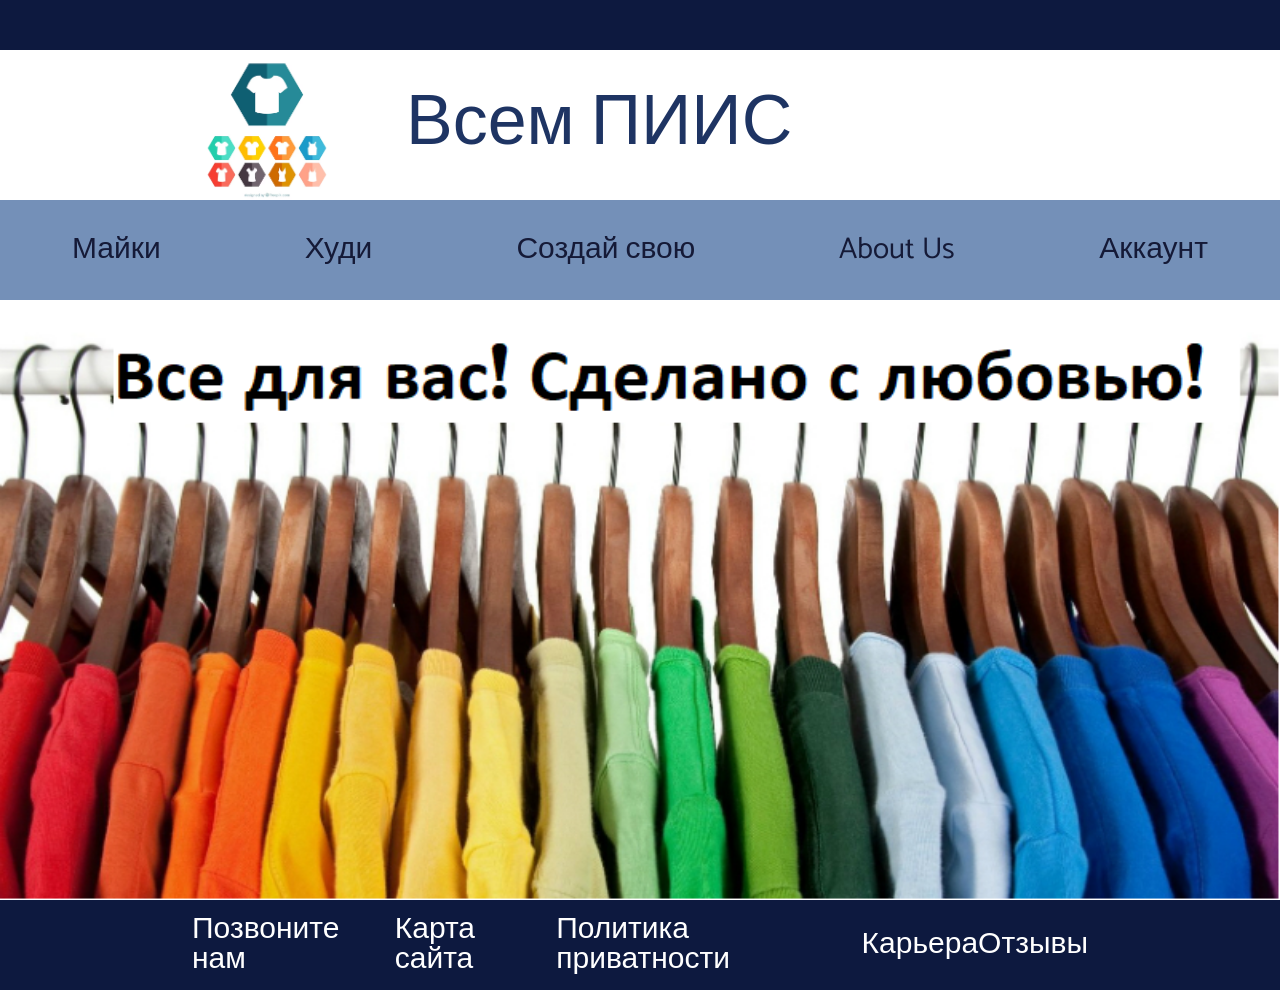
<file: 3-4 лаба/index.html>
<!DOCTYPE html>
<html lang="en">

<head>
  <meta charset="utf-8">
  <meta name="viewport" content="width=device-width, initial-scale=1.0">

  <title>Home page</title>

  <!-- Fonts -->
  <link href="https://fonts.googleapis.com/css2?family=Catamaran:wght@200;500&family=Open+Sans&display=swap"
    rel="stylesheet">

  <!-- Your CSS Code -->
  <link rel="stylesheet" type="text/css" href="style.css">
  <link rel="shortcut icon" href="./site_images/майка1.png">
  
</head>

<body>
  <!-- Your Code Here -->
  <div class="container">
    <header class="header">
      <div class="header__container">
        <div class="logo__container">
          <div class="logo">
            <img src="./site_images/майка2.avif" width="100" height="50" alt="Logo" class="logo__img">
          </div>
          <h1 class="name">Всем ПИИС</h1>
        </div>
        <nav class="nagigation__header">
          <ul class="nav__list__header">
            <li><a class="list__item__header" href="./products.html">Майки</a></li>
            <li><a class="list__item__header" href="./not_implemented.html">Худи</a></li>
            <li><a class="list__item__header" href="./not_implemented.html">Создай свою</a></li>
            <li><a class="list__item__header" href="./not_implemented.html">About Us</a></li>
            <li><a class="list__item__header" href="./not_implemented.html">Аккаунт</a></li>
          </ul>
        </nav>
      </div>
    </header>
    <main class="main">
      <div class="main__container">
        <div class="home">
          <img src="./site_images/главная1.png" alt="Home" class="home__img">
        </div>
      </div>
    </main>
    <footer class="footer">
      <div class="footer__container">
        <nav class="navigation__footer">
          <ul class="nav__list_footer">
            <li><a class="list__item__footer" href="./not_implemented.html">Позвоните нам</a></li>
            <li><a class="list__item__footer" href="./not_implemented.html">Карта сайта</a></li>
            <li><a class="list__item__footer" href="./not_implemented.html">Политика приватности</a></li>
            <li><a class="list__item__footer" href="./not_implemented.html">Карьера</a></li>
            <li><a class="list__item__footer" href="./not_implemented.html">Отзывы</a></li>
          </ul>
        </nav>
      </div>
    </footer>
  </div>
  <script type="module" src="main.js"></script>
</body>

</html>
</file>
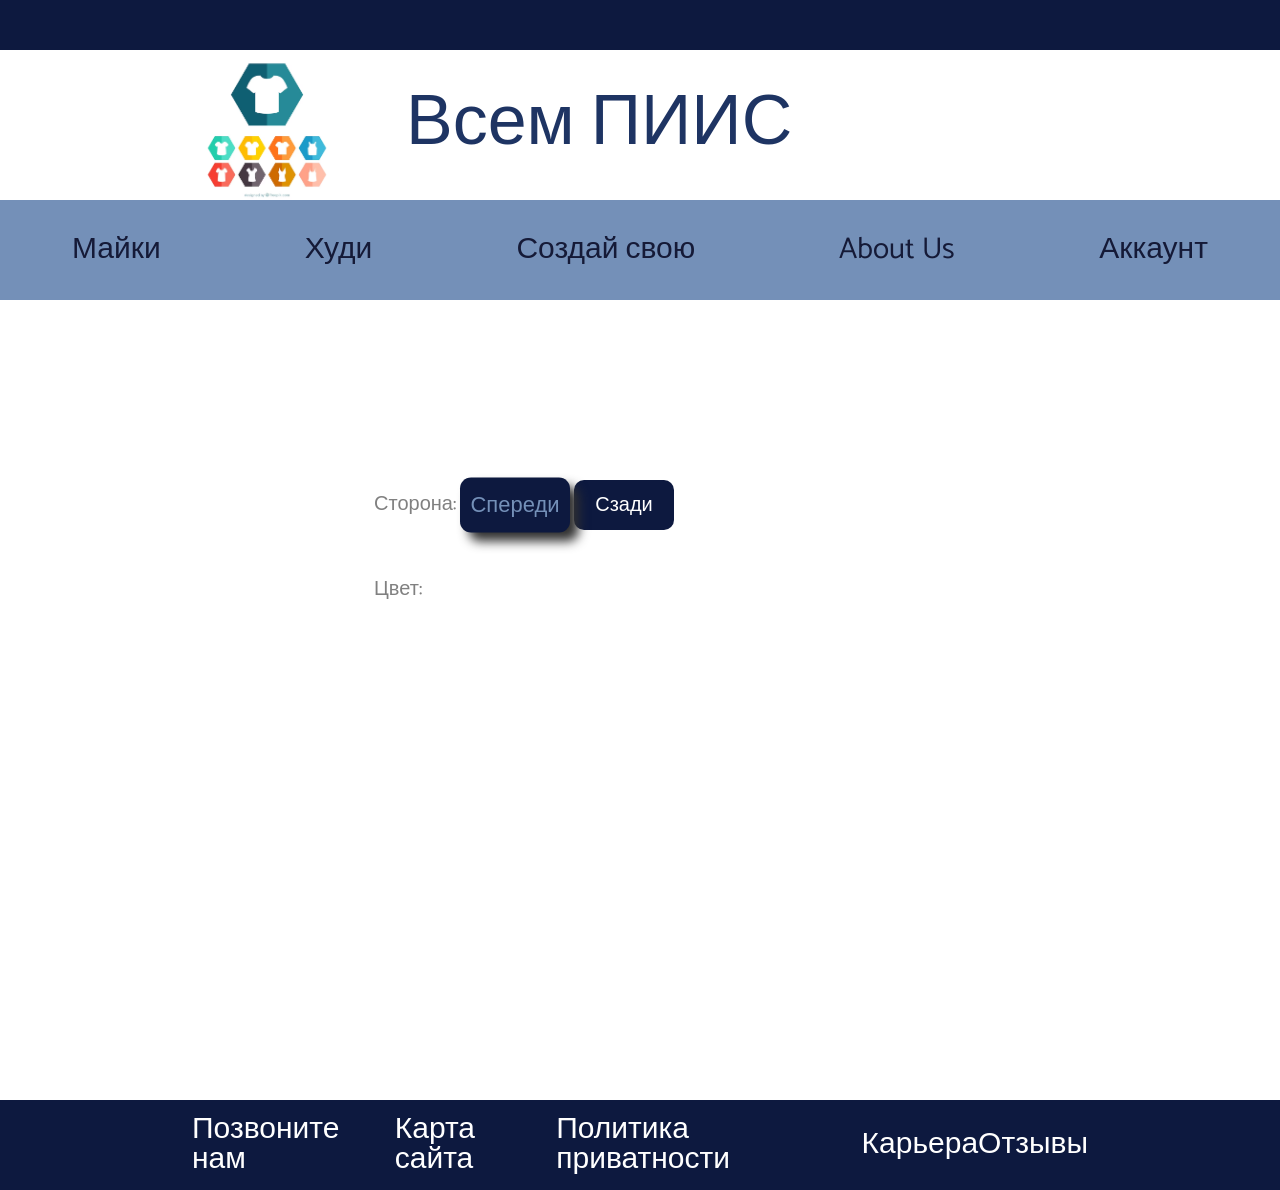
<file: 3-4 лаба/details.html>
<!DOCTYPE html>
<html lang="en">
<head>
  <meta charset="utf-8">
  <meta name="viewport" content="width=device-width, initial-scale=1.0">

  <title>Details</title>

  <!-- Fonts -->
  <link href="https://fonts.googleapis.com/css2?family=Catamaran:wght@200;500&family=Open+Sans&display=swap" rel="stylesheet">

  <!-- Your CSS Code -->
  <link rel="stylesheet" type="text/css" href="style.css">
  <link rel="shortcut icon" href="./site_images/майка1.png">

 
</head>
<body onload="initDetails()">
  <!-- Your Code Here -->
  <div class="container">
    <header class="header">
      <div class="header__container">
        <div class="logo__container">
          <div class="logo">
            <img src="./site_images/майка2.avif" alt="Logo" class="logo__img">
          </div>
          <h1 class="name">Всем ПИИС</h1>
        </div>
        <nav class="nagigation__header">
          <ul class="nav__list__header">
            <li><a class="list__item__header" href="./products.html">Майки</a></li>
            <li><a class="list__item__header" href="./not_implemented.html">Худи</a></li>
            <li><a class="list__item__header" href="./not_implemented.html">Создай свою</a></li>
            <li><a class="list__item__header" href="./not_implemented.html">About Us</a></li>
            <li><a class="list__item__header" href="./not_implemented.html">Аккаунт</a></li>
          </ul>
        </nav>
      </div>
    </header>
    <main class="main__details">
      <div class="main__details__container">
        <h2 class="shirt__title__detail"></h2>
        <div class="shirt__container__detail">
          <div class="detail__image"></div>
          <div class="shirt__info">
            <p class="shirt__price"></p>
            <p class="shirt__description"></p>
            <div class="shirt__side">
              <span class="span__side">Сторона:</span>
              <button class="front__side__btn active">Спереди</button>
              <button class="back__side__btn">Сзади</button>
            </div>
            <div class="shirt__colors">
              <span class="span__color">Цвет:</span>
            </div>
          </div>
        </div>
      </div>
    </main>
    <footer class="footer">
      <div class="footer__container">
        <nav class="navigation__footer">
          <ul class="nav__list_footer">
            <li><a class="list__item__footer" href="./not_implemented.html">Позвоните нам</a></li>
            <li><a class="list__item__footer" href="./not_implemented.html">Карта сайта</a></li>
            <li><a class="list__item__footer" href="./not_implemented.html">Политика приватности</a></li>
            <li><a class="list__item__footer" href="./not_implemented.html">Карьера</a></li>
            <li><a class="list__item__footer" href="./not_implemented.html">Отзывы</a></li>
          </ul>
        </nav>
      </div>
    </footer>
  </div> 
  <script src="shirts.js"></script>
  <script src="main.js"></script>
</body>
</html>
</file>
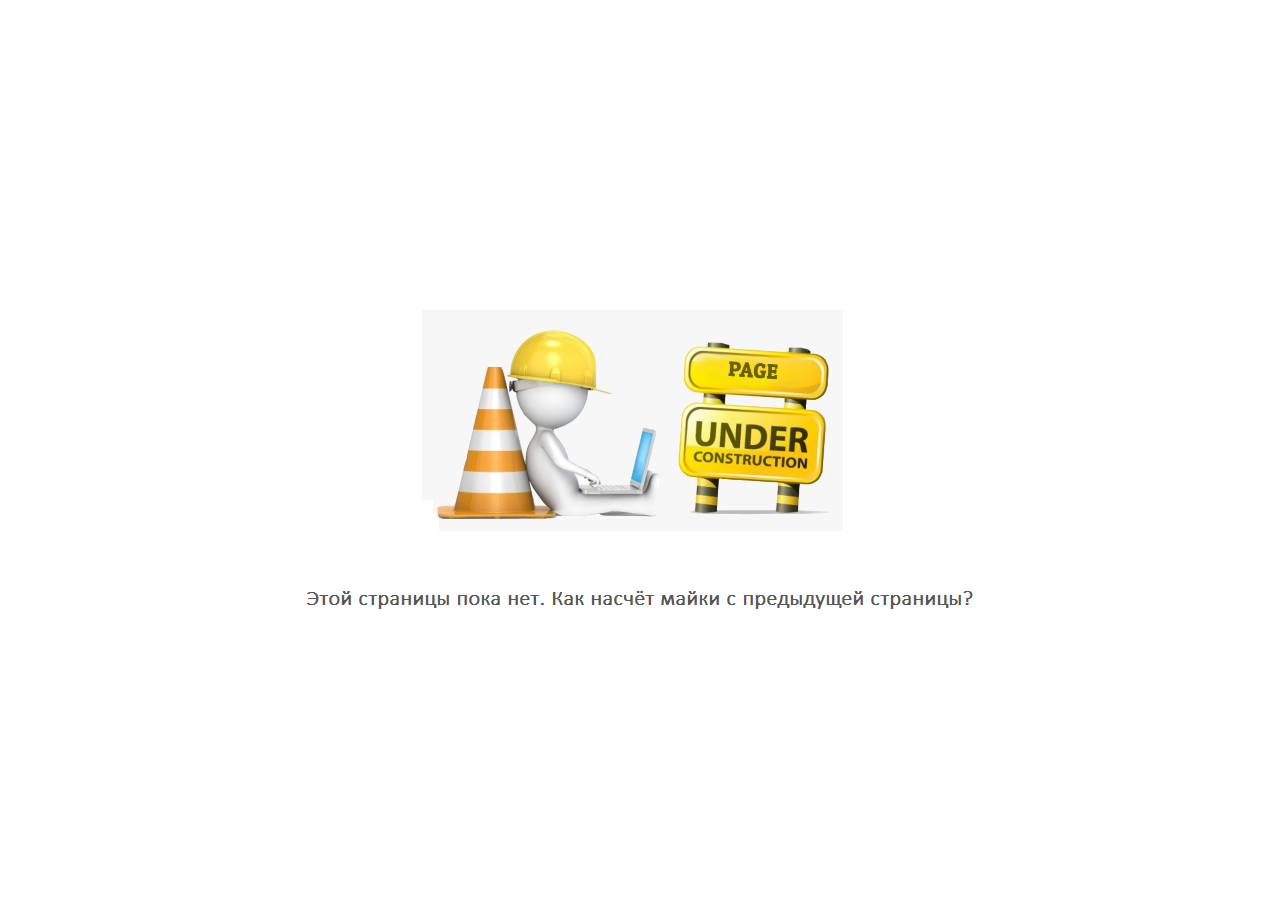
<file: 3-4 лаба/not_implemented.html>
<!DOCTYPE html>
<html lang="en">
<head>
  <meta charset="utf-8">
  <meta name="viewport" content="width=device-width, initial-scale=1.0">

  <title>Not Implemented</title>

  <!-- Fonts -->
  <link href="https://fonts.googleapis.com/css2?family=Catamaran:wght@200;500&family=Open+Sans&display=swap" rel="stylesheet">

  <!-- Your CSS Code -->
  <link rel="stylesheet" type="text/css" href="style.css">
  <link rel="shortcut icon" href="./site_images/inis.png">
</head>
<body>
  <!-- Your Code Here -->
  <div class="ni__container">
  </div>
</body>
</html>
</file>
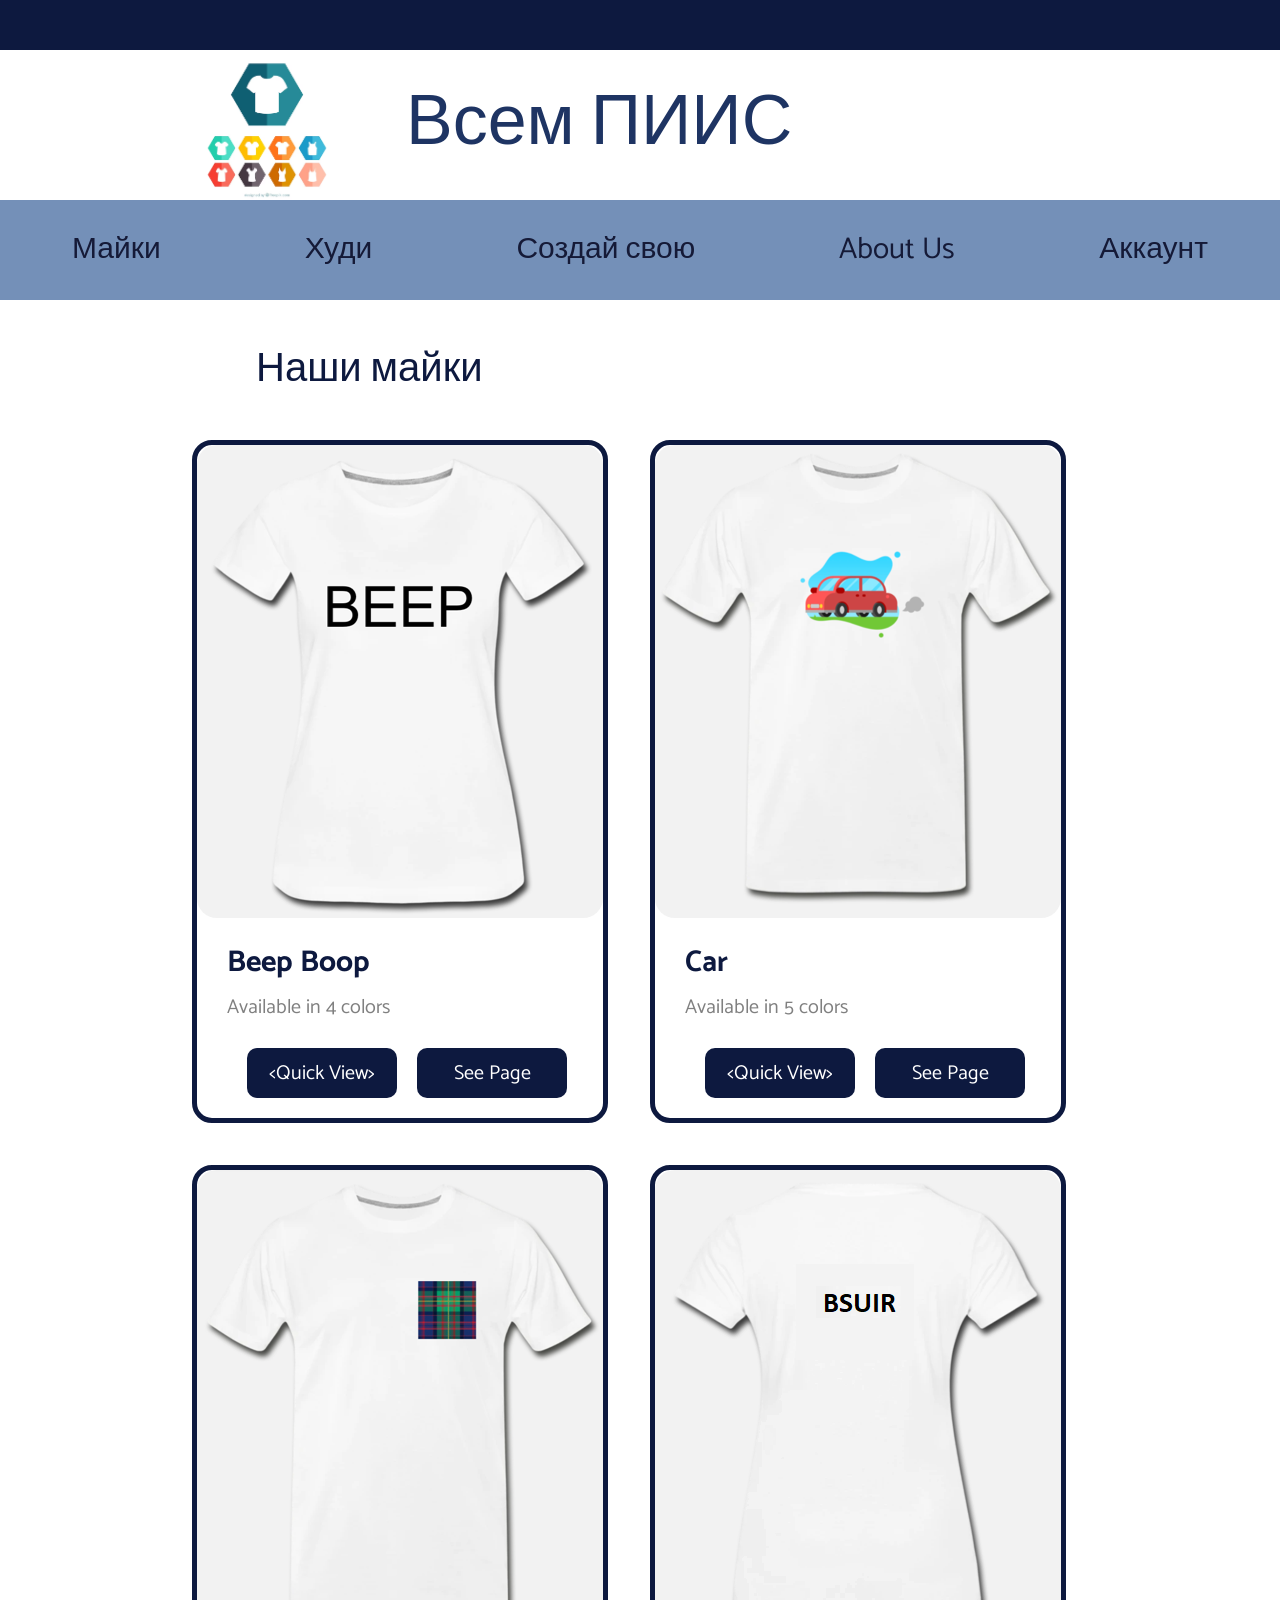
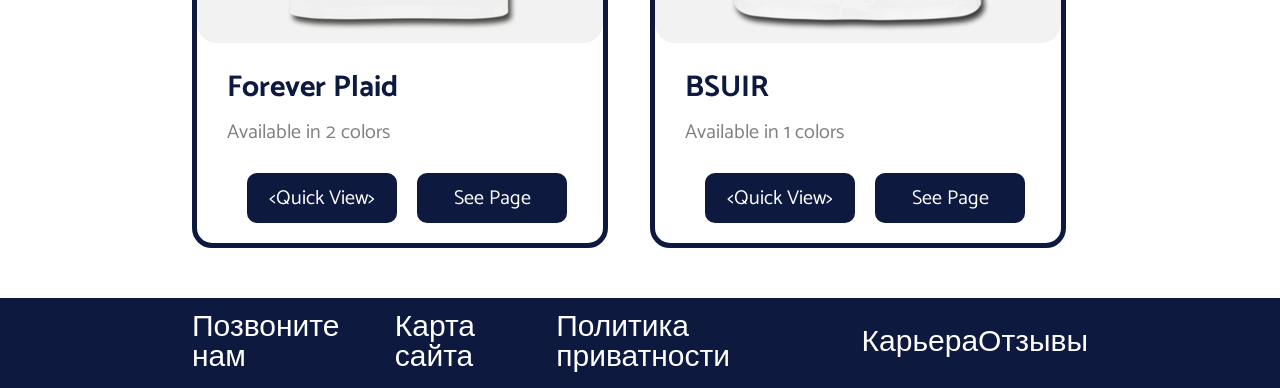
<file: 3-4 лаба/products.html>
<!DOCTYPE html>
<html lang="en">
<head>
  <meta charset="utf-8">
  <meta name="viewport" content="width=device-width, initial-scale=1.0">

  <title>Products</title>

  <!-- Fonts -->
  <link href="https://fonts.googleapis.com/css2?family=Catamaran:wght@200;500&family=Open+Sans&display=swap" rel="stylesheet">

  <!-- Your CSS Code -->
  <link rel="stylesheet" type="text/css" href="style.css">
  <link rel="shortcut icon" href="./site_images/майка1.png">

</head>
<body onload="initProducts()">
  <!-- Your Code Here -->
  <div class="container">
    <header class="header">
      <div class="header__container">
        <div class="logo__container">
          <div class="logo">
            <img src="./site_images/майка2.avif" alt="Logo" class="logo__img">
          </div>
          <h1 class="name">Всем ПИИС</h1>
        </div>
        <nav class="nagigation__header">
          <ul class="nav__list__header">
            <li><a class="list__item__header" href="./products.html">Майки</a></li>
            <li><a class="list__item__header" href="./not_implemented.html">Худи</a></li>
            <li><a class="list__item__header" href="./not_implemented.html">Создай свою</a></li>
            <li><a class="list__item__header" href="./not_implemented.html">About Us</a></li>
            <li><a class="list__item__header" href="./not_implemented.html">Аккаунт</a></li>
          </ul>
        </nav>
      </div>
    </header>
    <main class="main__products">
      <div class="main__products__container">
        <h2 class="products__title">Наши майки</h2>
        <div class="shirts__container"></div>
        <div class="quick__view__block">
          <div class="quick__view__container">
            <div class="quick__images">
              <div class="front__quick__view"></div>
              <div class="back__quick__view"></div>
            </div>
            <div class="quick__info">
              <p class="quick__name"></p>
            <p class="quick__price"></p>
            <button class="close__quick">Закрыть</button>
            </div>
          </div>
        </div>
      </div>
    </main>
    <footer class="footer">
      <div class="footer__container">
        <nav class="navigation__footer">
          <ul class="nav__list_footer">
            <li><a class="list__item__footer" href="./not_implemented.html">Позвоните нам</a></li>
            <li><a class="list__item__footer" href="./not_implemented.html">Карта сайта</a></li>
            <li><a class="list__item__footer" href="./not_implemented.html">Политика приватности</a></li>
            <li><a class="list__item__footer" href="./not_implemented.html">Карьера</a></li>
            <li><a class="list__item__footer" href="./not_implemented.html">Отзывы</a></li>
          </ul>
        </nav>
      </div>
    </footer>
  </div>
  <script src="shirts.js"></script>
  <script src="main.js"></script>
</body>
</html>
</file>
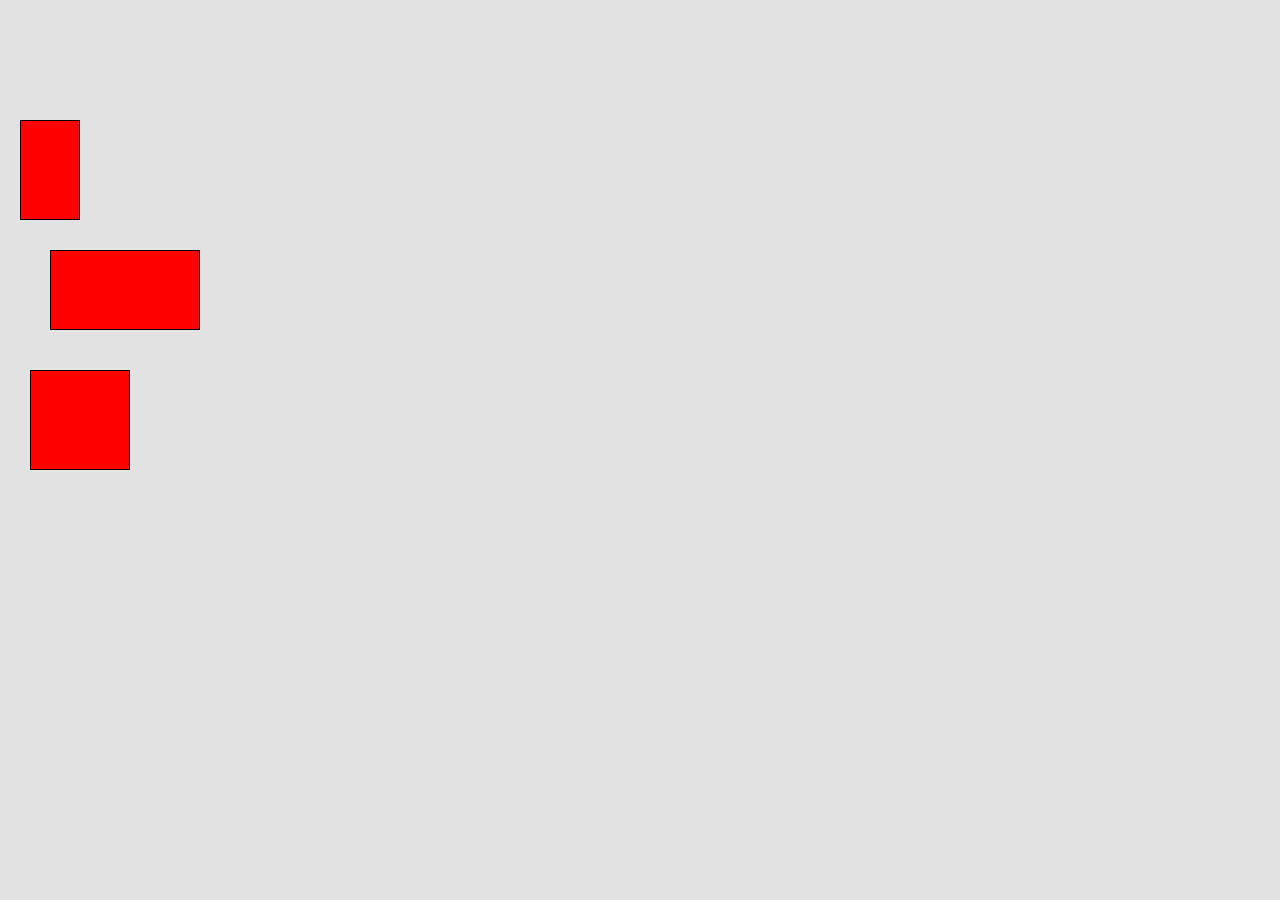
<file: lab5/lab5.html>
<!DOCTYPE html>
<html lang="en">
  <head>
    <meta charset="UTF-8" />
    <meta name="viewport" content="width=device-width, user-scalable=no" />
    <link rel="stylesheet" href="inputstyle.css" />
    <title>lab5</title>
  </head>
  <body>
    <div id="workspace">
      <div
        class="target"
        style="top: 120px; left: 20px; width: 60px; height: 100px"
      ></div>

      <div
        class="target"
        style="top: 250px; left: 50px; width: 150px; height: 80px"
      ></div>

      <div
        class="target"
        style="top: 370px; left: 30px; width: 100px; height: 100px"
      ></div>
    </div>
    <script src="input.js"></script>
  </body>
</html>
</file>
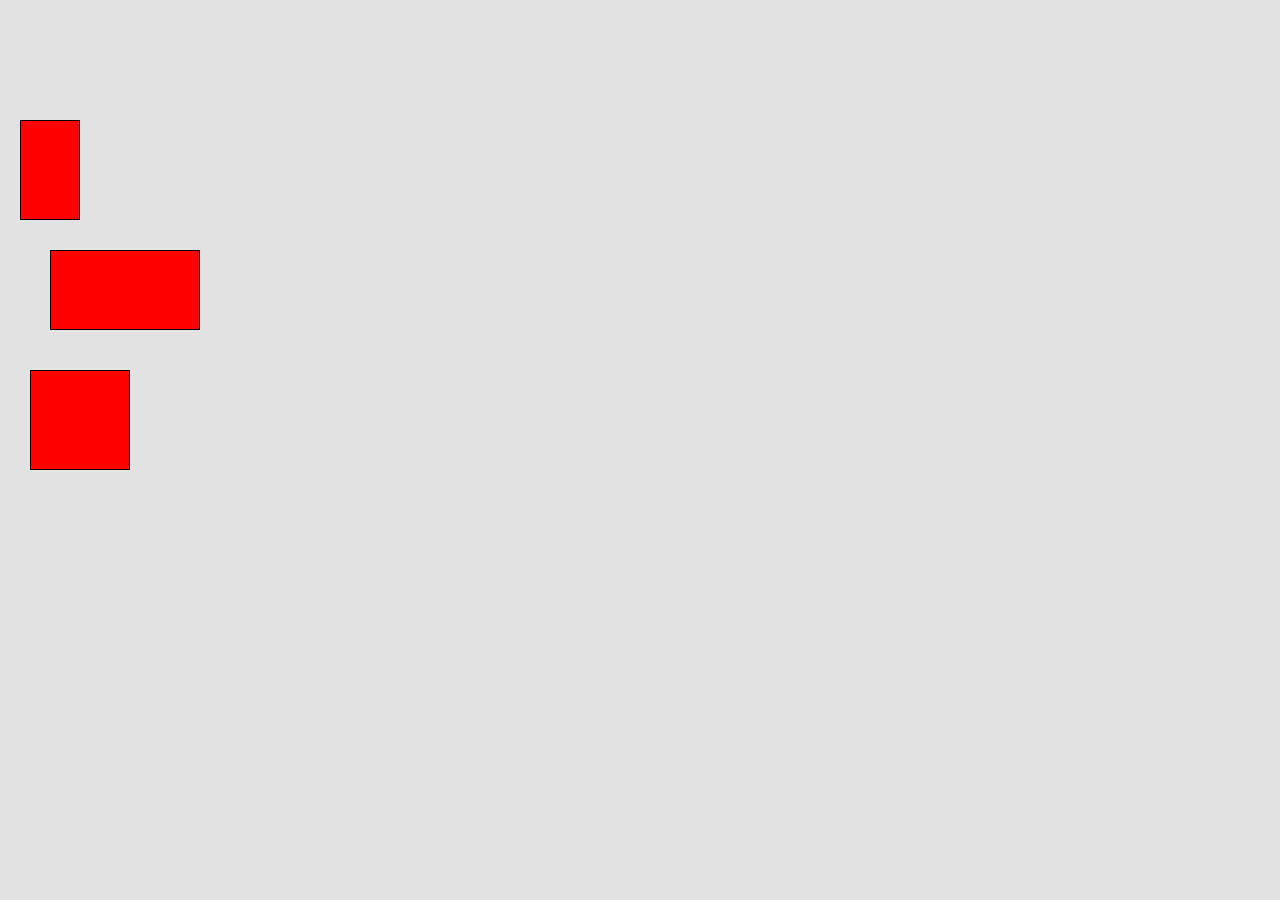
<file: lab6/lab6.html>
<!DOCTYPE html>
<html lang="en">
  <head>
    <meta charset="UTF-8" />
    <meta name="viewport" content="width=device-width, user-scalable=no" />
    <link rel="stylesheet" href="inputstyle.css" />
    <title>lab6</title>
  </head>
  <body>
    <div id="workspace">
      <div
        class="target"
        style="top: 120px; left: 20px; width: 60px; height: 100px"
      ></div>

      <div
        class="target"
        style="top: 250px; left: 50px; width: 150px; height: 80px"
      ></div>

      <div
        class="target"
        style="top: 370px; left: 30px; width: 100px; height: 100px"
      ></div>
    </div>
    <script src="input.js"></script>
  </body>
</html>
</file>
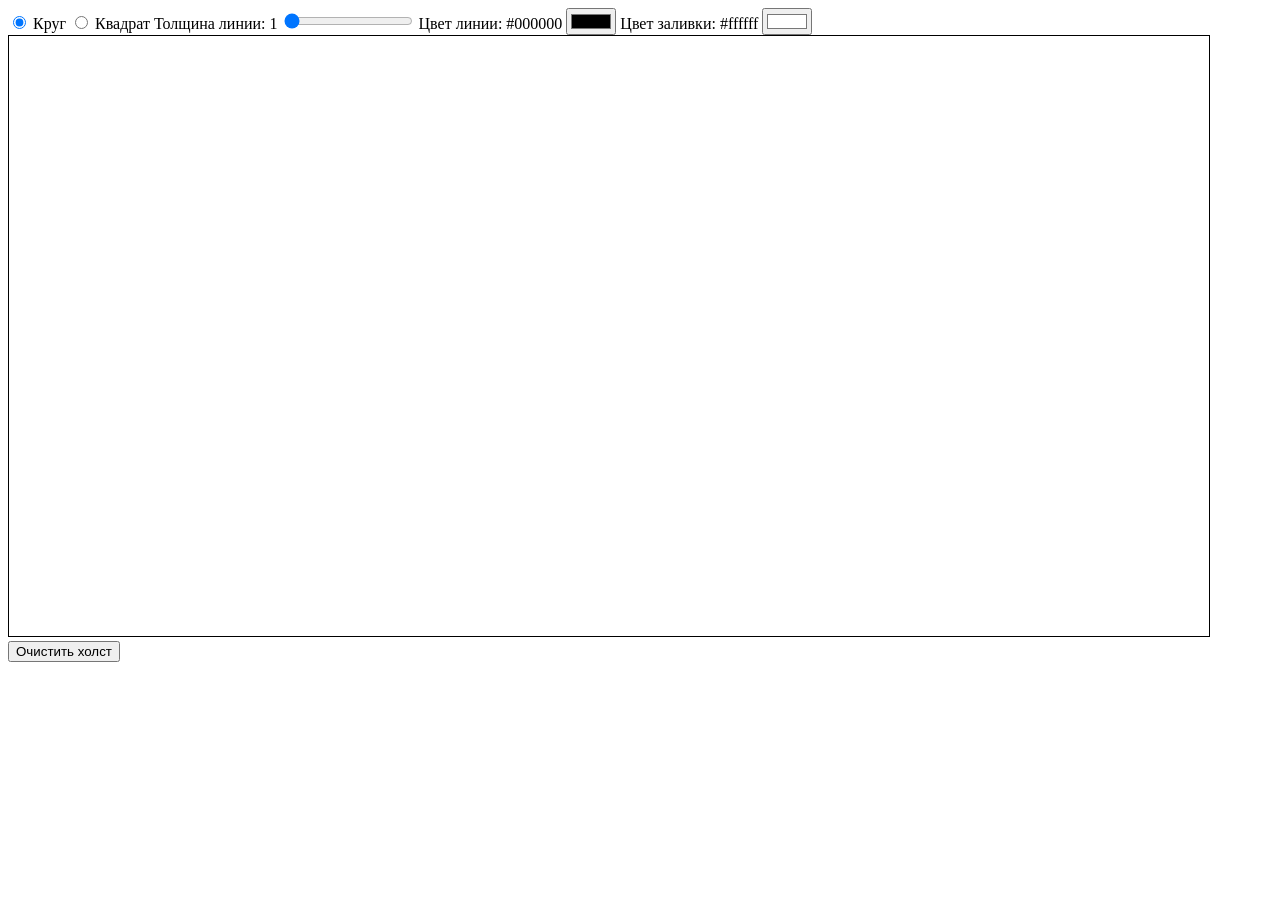
<file: lab7/lab7.html>
<!DOCTYPE html>
<html lang="en">
<head>
    <meta charset="UTF-8">
    <meta name="viewport" content="width=device-width, initial-scale=1.0">
    <title>Графический Редактор</title>
    <style>
        svg {
            border: 1px solid #000; 
        }
    </style>
</head>
<body>
    <div>
        <input type="radio" id="circle" name="shape" value="circle" checked>
        <label for="circle">Круг</label>
        <input type="radio" id="rectangle" name="shape" value="rectangle">
        <label for="rectangle">Квадрат</label>
        <span id="lineWidthLabel">Толщина линии: 1</span>
        <input type="range" id="lineWidth" min="1" max="10" value="1">
        <span id="lineColorLabel">Цвет линии: #000000</span>
        <input type="color" id="lineColor" value="#000000">
        <span id="fillColorLabel">Цвет заливки: #ffffff</span>
        <input type="color" id="fillColor" value="#ffffff">
    </div>
    <svg id="svg" width="1200" height="600"></svg>
    <button id="clearCanvas">Очистить холст</button>
     <script src="index.js"></script>
</body>
</html>
</file>
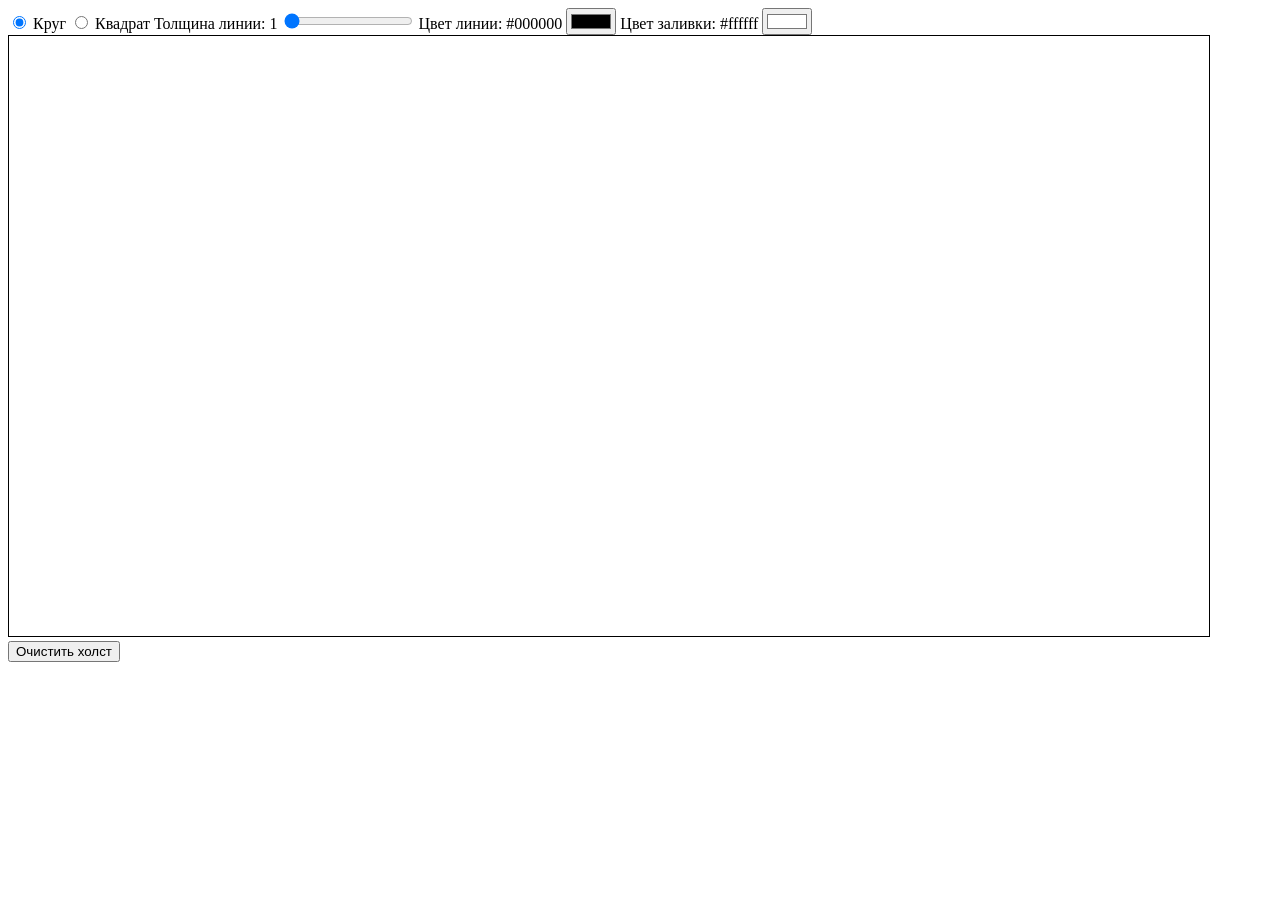
<file: lab8/lab8.html>
<!DOCTYPE html>
<html lang="en">
<head>
    <meta charset="UTF-8">
    <meta name="viewport" content="width=device-width, initial-scale=1.0">
    <title>Графический Редактор</title>
    <style>
        #canvas {
            border: 1px solid #000; 
        }
    </style>
</head>
<body>
    <div>
        <input type="radio" id="circle" name="shape" value="circle" checked>
        <label for="circle">Круг</label>
        <input type="radio" id="rectangle" name="shape" value="rectangle">
        <label for="rectangle">Квадрат</label>
        <span id="lineWidthLabel">Толщина линии: 1</span>
        <input type="range" id="lineWidth" min="1" max="10" value="1">
        <span id="lineColorLabel">Цвет линии: #000000</span>
        <input type="color" id="lineColor" value="#000000">
        <span id="fillColorLabel">Цвет заливки: #ffffff</span>
        <input type="color" id="fillColor" value="#ffffff">
    </div>
    <canvas id="canvas" width="1200" height="600"></canvas>
    <button id="clearCanvas">Очистить холст</button>
    <script src="index.js"></script>
</body>
</html>
</file>
<file: 3-4 лаба/style.css>
/* Your Code Here */
*{
	padding: 0;
	margin: 0;
	border: 0;
}
*,*:before,*:after{
	-moz-box-sizing: border-box;
	-webkit-box-sizing: border-box;
	box-sizing: border-box;
}
:focus,:active{outline: none;}
a:focus,a:active{outline: none;}
nav,footer,header,aside{display: block;}
html,body{
	height: 100%;
	width: 100%;
	font-size: 100%;
	line-height: 1;
	font-size: 14px;
	-ms-text-size-adjust: 100%;
	-moz-text-size-adjust: 100%;
	-webkit-text-size-adjust: 100%;
}
input,button,textarea{font-family:inherit;}
input::-ms-clear{display: none;}
button{cursor: pointer;}
button::-moz-focus-inner {padding:0;border:0;}
a, a:visited{text-decoration: none;}
a:hover{text-decoration: none;}
ul li{list-style: none;}
img{vertical-align: top;}
h1,h2,h3,h4,h5,h6{font-size:inherit;font-weight: 400;}

body{
    font-family: 'Catamaran', sans-serif;
}

.container{
    max-width: 1920px;
    height: 100%;
    margin: 0 auto;
}

.ni__container{
    width: 100%;
    height: 100%;
    background-image: url(./examples/lab1-not_implemented.png);
    background-repeat: no-repeat;
    background-position: center;
}

.header{
    width: 100%;
    height: 300px;
    background-color: #0d193f;
}

.header__container{
    width: 100%;
    height: 100%;
    padding-top: 50px;
}

.logo__container{
    width: 100%;
    height: 150px;
    background-color: #fff;
    display: flex;
    align-items: center;
}

.logo{
    width: 150px;
    height: 150px;
    margin-left: 15%;
    cursor: pointer;
}

.logo__img{
    width: 100%;
    height: 100%;
}

.name{
    font-size: 70px;
    color: #1e3463;
    margin-left: 5%;
}

.nagigation__header{
    width: 100%;
    height: 100px;
    background-color: #7490b8;
    display: flex;
    align-items: center;
}

.nav__list__header{
    width: 100%;
    height: 30px;
    display: flex;
    justify-content: space-around;
}

.list__item__header{
    color: #151a37;
    font-size: 30px;
}

.list__item__header:hover{
    transition: 0.3s;
    color: #fff;
}

.main{
    width: 100%;
    height: 600px;
}

.main__container{
    width: 100%;
    height: 100%;
}

.home{
    width: 100%;
    height: 600px;
}

.home__img{
    width: 100%;
    height: 100%;
}

.cards__container{
    width: 100%;
    height: 300px;
    display: flex;
    justify-content: center;
    align-items: center;
}

.cards{
    width: 80%;
    height: 90%;
    display: flex;
    justify-content: space-between;
}

.card{
    width: 45%;
    height: 100%;
    border: 5px solid #0d193f;
    box-sizing: border-box;
    border-radius: 20px;
    padding: 50px 0 0 70px;
}

.card__title{
    font-size: 30px;
    color: #0d193f;
    margin-bottom: 10px;
}

.card__text{
    width: 90%;
    font-size: 20px;
    color: rgb(135, 126, 127);
    line-height: 25px;
}

.footer{
    width: 100%;
    height: 10%;
    background-color: #0d193f;
}

.footer__container{
    width: 100%;
    height: 100%;
    display: flex;
    justify-content: center;
    align-items: center;
}

.navigation__footer{
    width: 70%;
    height: 100%;
}

.nav__list_footer{
    width: 100%;
    height: 100%;
    display: flex;
    justify-content: space-between;
    align-items: center;
}

.list__item__footer{
    color: #fff;
    font-size: 30px;
}

.list__item__footer:hover{
    transition: 0.3s;
    color: #7490b8;
}

/*                                                             products.html                                                           */

.main__products,
.main__products__container{
    width: 100%;
    display: flex;
    flex-direction: column;
}

.products__title{
    font-size: 40px;
    color: #0d193f;
    margin: 50px 0 0 20%;
}

.shirts__container{
    width: 70%;
    margin: 50px 50%;
    transform: translate(-50%);
    display: flex;
    flex-wrap: wrap;
    gap: 42px;
}

.shirt__block{
    border: 5px solid #0d193f;
    box-sizing: border-box;
    border-radius: 20px;
}

.image__block{
    width: 406px;
    height: 473px;
    background-size: cover;
    background-repeat: no-repeat;
    background-position: center;
    border-radius: 20px;
}

.shirt__image{
    border-radius: 20px;
}

.shirt__title{
    color: #0d193f;
    font-size: 30px;
    margin: 30px 0 0 30px;
    font-weight: bold;
}

.shirt__p{
    color: grey;
    font-size: 20px;
    margin: 20px 0 0 30px;
}

.qv__btn,
.sp__btn{
    background-color: #0d193f;
    font-size: 20px;
    color: #fff;
    width: 150px;
    height: 50px;
    border-radius: 10px;
    margin: 30px 0 20px 50px;
}

.sp__btn{
    margin-left: 20px;
}

.qv__btn:hover,
.sp__btn:hover,
.close__quick:hover{
    transition: 0.3s;
    color: #7490b8;
}

.quick__view__block{
    width: 100%;
    height: 300px;
    background-color: #7490b8;
    margin-bottom: 5px;
    display: none;
}

.quick__view__container{
    margin-top: 25px;
    margin-left: 15%;
    display: flex;
}

.quick__images{
    display: flex;
}

.front__quick__view,
.back__quick__view{
    width: 210px;
    height: 250px;
    background-size: cover;
    background-repeat: no-repeat;
    background-position: center;
}

.quick__info{
    margin-left: 20px;
}

.quick__name{
    font-size: 40px;
    color: #0d193f;
}

.quick__price{
    font-size: 30px;
    color: #0d193f;
    margin-top: 10px;
}

.close__quick{
    width: 100px;
    height: 50px;
    border-radius: 10px;
    font-size: 20px;
    color: #fff;
    background-color: #0d193f;
    margin-top: 120px;
}

/*                                                             details.html                                                           */
.main__details{
    width: 100%;
    height: 800px;
    display: flex;
    justify-content: center;
    align-items: center;
}

.main__details__container{
    width: 60%;
    height: 80%;
}

.shirt__title__detail{
    color: #0d193f;
    font-size: 40px;
}

.shirt__container__detail{
    display: flex;
    margin-top: 50px;
}

.detail__image{
    width: 406px;
    height: 473px;
    background-size: cover;
    background-repeat: no-repeat;
    background-position: center;
}

.shirt__info{
    margin-left: 50px;
}

.shirt__price{
    color: #0d193f;
    font-size: 50px;
}

.shirt__description{
    color: #0d193f;
    font-size: 20px;
    line-height: 30px;
    margin-top: 30px;
    width: 650px;
}

.shirt__side{
    width: 300px;
    display: flex;
    justify-content: space-between;
    align-items: center;
    margin-top: 50px;
}

.span__side{
    color: grey;
    font-size: 20px;
}

.front__side__btn,
.back__side__btn{
    width: 100px;
    height: 50px;
    background-color: #0d193f;
    color: #fff;
    border-radius: 10px;
    font-size: 20px;
}

.front__side__btn:hover,
.back__side__btn:hover{
    transition: 0.3s;
    color: #7490b8;
}

.front__side__btn.active,
.back__side__btn.active{
    color: #7490b8;
    transform: scale(1.1);
    box-shadow: 8px 8px 10px rgb(49, 49, 49);
}

.shirt__colors{
    display: flex;
    align-items: center;
    margin-top: 50px;
}

.span__color{
    color: grey;
    font-size: 20px;
}

.color__btn{
    width: 100px;
    height: 60px;
    border: #0d193f 5px solid;
    border-radius: 10px;
    margin-left: 20px;
    font-size: 20px;
}

.color__btn:hover{
    transition: 0.3s;
    transform: scale(1.1);
}

.color__btn.active{
    transform: scale(1.1);
    border-color: #7490b8;
    box-shadow: 8px 8px 10px rgb(49, 49, 49);
}
</file>
<file: lab5/inputstyle.css>
html {
  touch-action: none;

  -moz-user-select: none;
  -khtml-user-select: none;
  -webkit-user-select: none;
  user-select: none;
}

body {
  margin: 0;
  touch-action: none;
}

#workspace {
  width: 100vw;
  height: 100vh;
  position: relative;
  background-color: rgb(226, 226, 226);
  overflow: hidden;
}

.target {
  position: absolute;
  border: 1px solid black;
  background-color: red;
  box-sizing: border-box;
}
</file>
<file: lab6/inputstyle.css>
html {
  touch-action: none;

  -moz-user-select: none;
  -khtml-user-select: none;
  -webkit-user-select: none;
  user-select: none;
}

body {
  margin: 0;
  touch-action: none;
}

#workspace {
  width: 100vw;
  height: 100vh;
  position: relative;
  background-color: rgb(226, 226, 226);
  overflow: hidden;
}

.target {
  position: absolute;
  border: 1px solid black;
  background-color: red;
  box-sizing: border-box;
}
</file>
